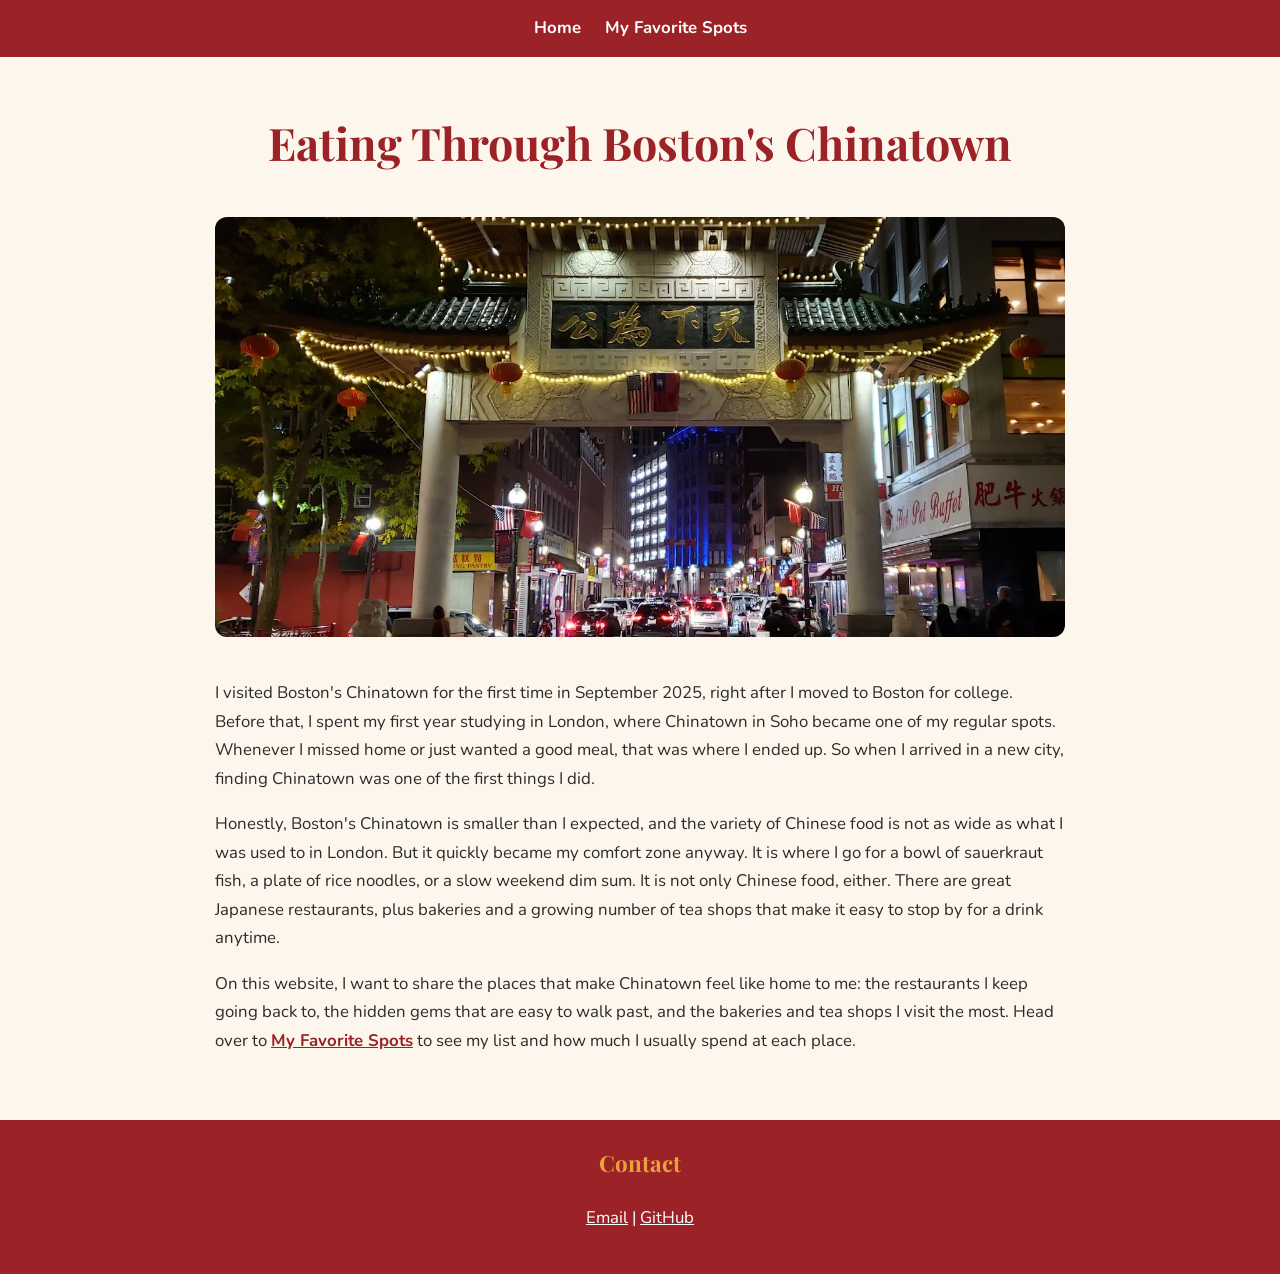
<file: index.html>
<!DOCTYPE html>
<html lang="en">
<head>
  <meta charset="UTF-8">
  <meta name="viewport" content="width=device-width, initial-scale=1.0">
  <title>Eating Through Boston's Chinatown</title>
  <link rel="preconnect" href="https://fonts.googleapis.com">
  <link href="https://fonts.googleapis.com/css2?family=Nunito:wght@400;700&family=Playfair+Display:wght@700&display=swap" rel="stylesheet">
  <link rel="stylesheet" href="style.css">
</head>
<body>
  <nav>
    <a href="index.html">Home</a>
    <a href="spots.html">My Favorite Spots</a>
  </nav>
 
  <header>
    <h1>Eating Through Boston's Chinatown</h1>
  </header>
 
  <main>
    <section class="intro">
      <img src="images/chinatown.webp" alt="The Chinatown gate in Boston lit up with lanterns at night">
 
      <p>I visited Boston's Chinatown for the first time in September 2025, right after I moved to Boston for college. Before that, I spent my first year studying in London, where Chinatown in Soho became one of my regular spots. Whenever I missed home or just wanted a good meal, that was where I ended up. So when I arrived in a new city, finding Chinatown was one of the first things I did.</p>
 
      <p>Honestly, Boston's Chinatown is smaller than I expected, and the variety of Chinese food is not as wide as what I was used to in London. But it quickly became my comfort zone anyway. It is where I go for a bowl of sauerkraut fish, a plate of rice noodles, or a slow weekend dim sum. It is not only Chinese food, either. There are great Japanese restaurants, plus bakeries and a growing number of tea shops that make it easy to stop by for a drink anytime.</p>
 
      <p>On this website, I want to share the places that make Chinatown feel like home to me: the restaurants I keep going back to, the hidden gems that are easy to walk past, and the bakeries and tea shops I visit the most. Head over to <a href="spots.html">My Favorite Spots</a> to see my list and how much I usually spend at each place.</p>
    </section>
  </main>
 
  <footer id="contact">
    <h3>Contact</h3>
    <p>
      <a href="mailto:nakasiri.c@northeastern.edu">Email</a> |
      <a href="https://github.com/chxyxpx" target="_blank">GitHub</a>
    </p>
  </footer>
</body>
</html>
</file>
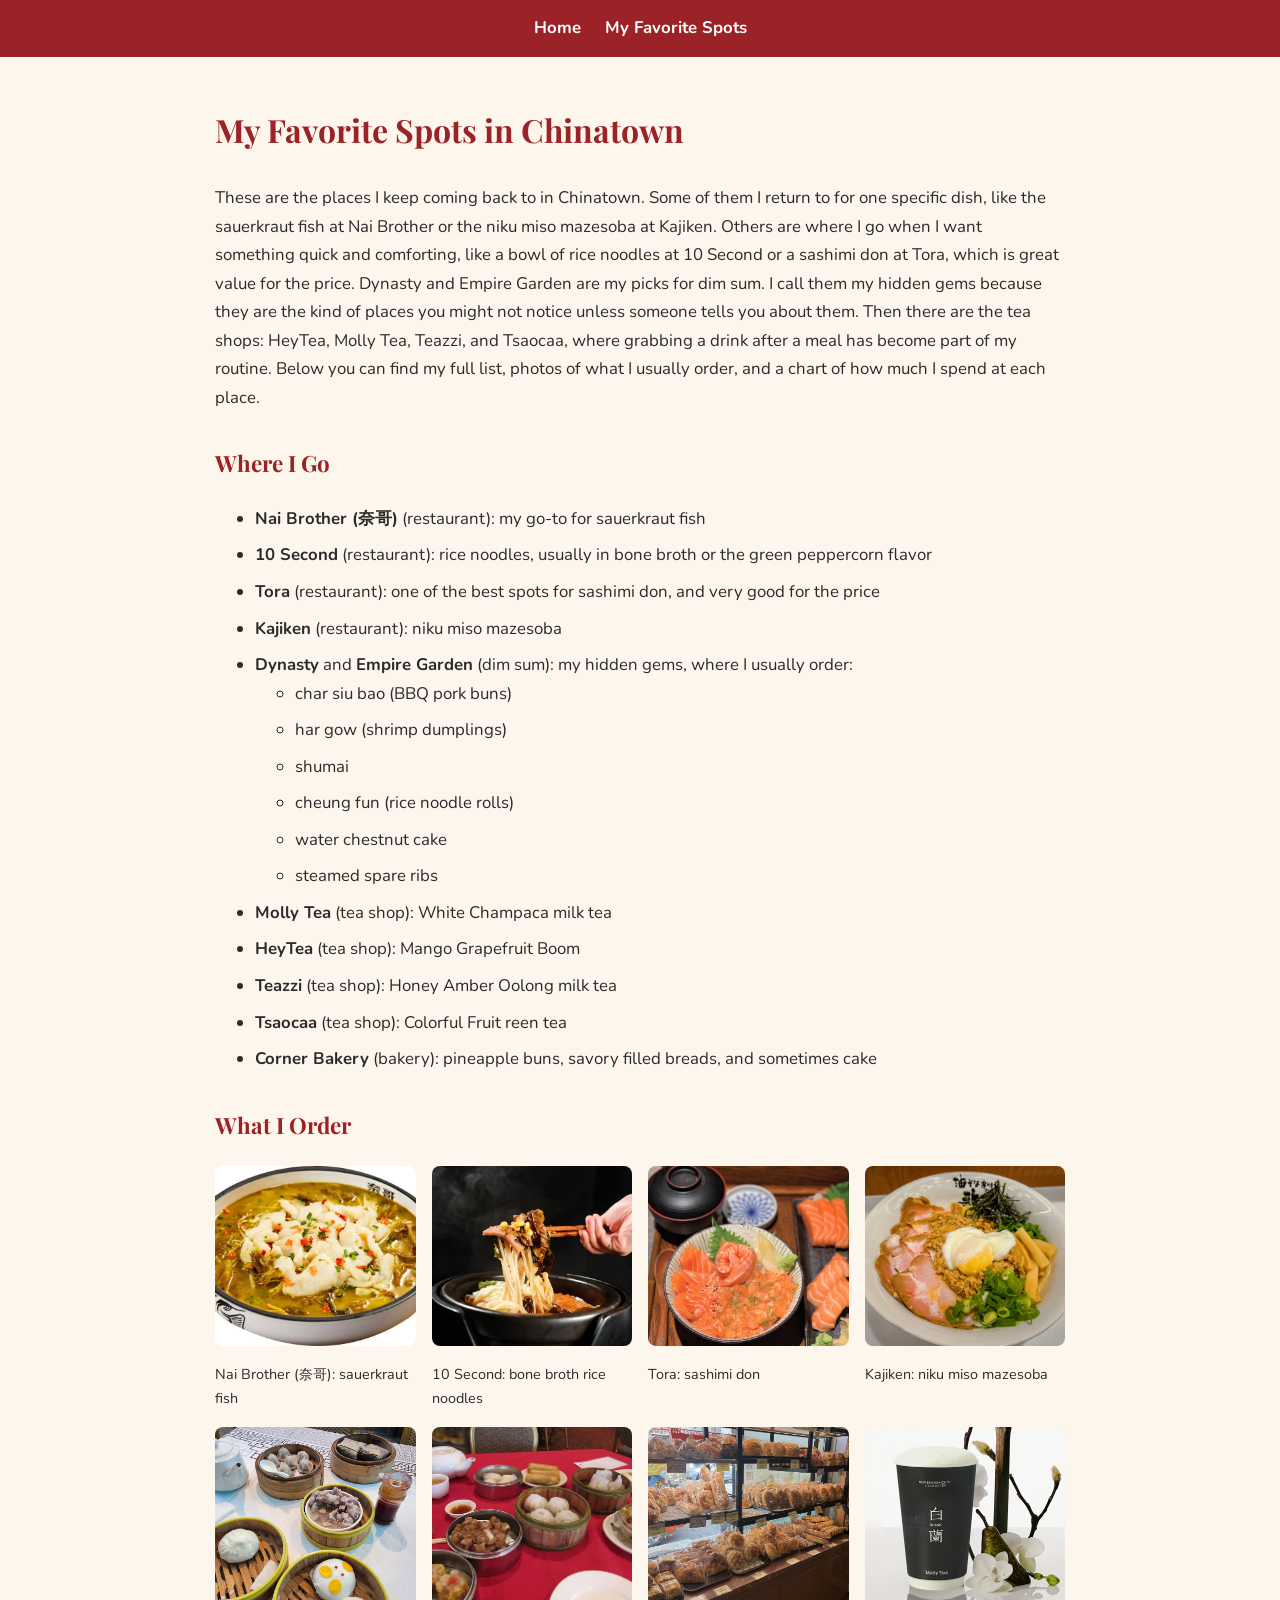
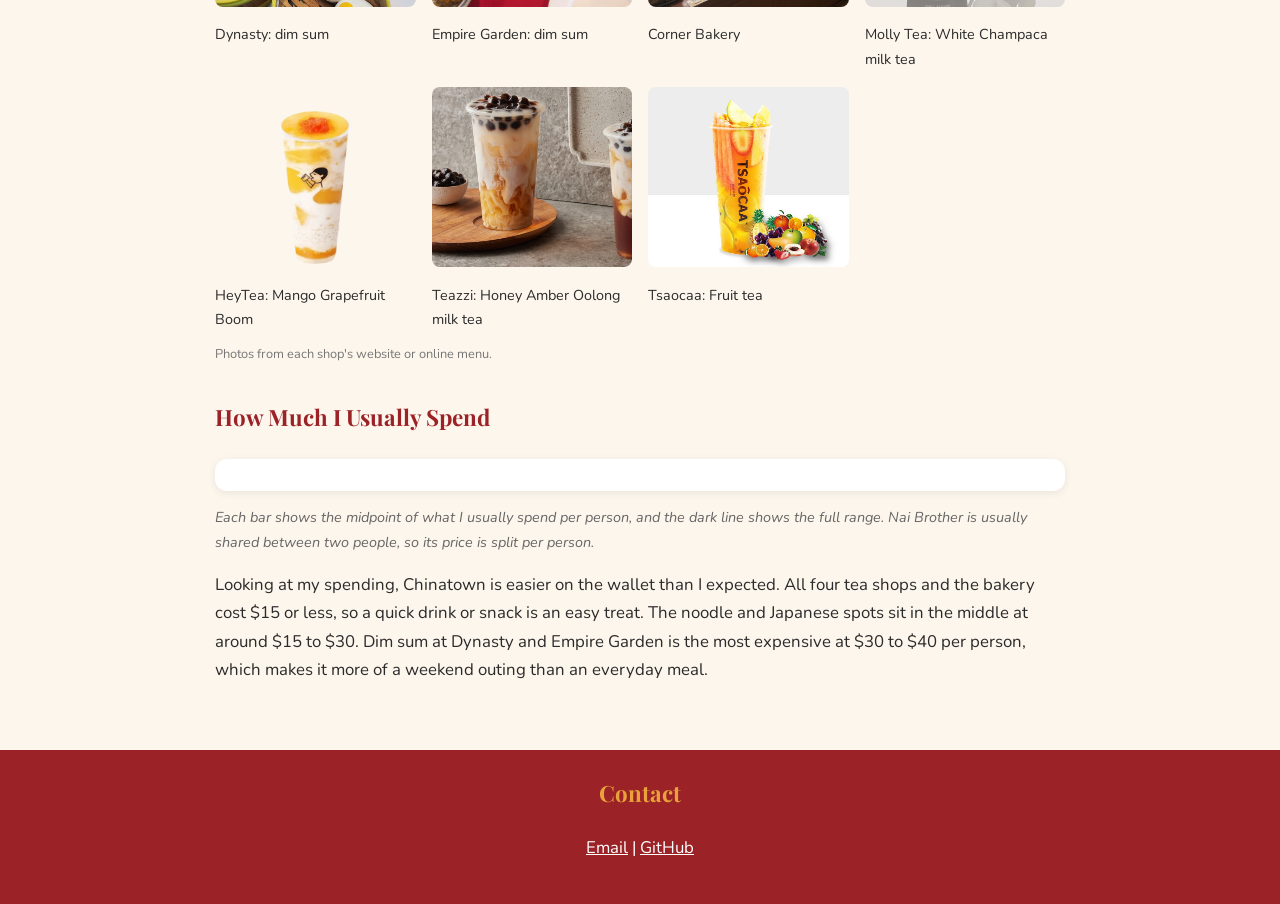
<file: spots.html>
<!DOCTYPE html>
<html lang="en">
<head>
  <meta charset="UTF-8">
  <meta name="viewport" content="width=device-width, initial-scale=1.0">
  <title>My Favorite Spots | Eating Through Boston's Chinatown</title>
  <link rel="preconnect" href="https://fonts.googleapis.com">
  <link href="https://fonts.googleapis.com/css2?family=Nunito:wght@400;700&family=Playfair+Display:wght@700&display=swap" rel="stylesheet">
  <link rel="stylesheet" href="style.css">
  <script src="https://d3js.org/d3.v7.min.js"></script>
</head>
<body>
  <nav>
    <a href="index.html">Home</a>
    <a href="spots.html">My Favorite Spots</a>
  </nav>
 
  <main>
    <h2>My Favorite Spots in Chinatown</h2>
    <p>These are the places I keep coming back to in Chinatown. Some of them I return to for one specific dish, like the sauerkraut fish at Nai Brother or the niku miso mazesoba at Kajiken. Others are where I go when I want something quick and comforting, like a bowl of rice noodles at 10 Second or a sashimi don at Tora, which is great value for the price. Dynasty and Empire Garden are my picks for dim sum. I call them my hidden gems because they are the kind of places you might not notice unless someone tells you about them. Then there are the tea shops: HeyTea, Molly Tea, Teazzi, and Tsaocaa, where grabbing a drink after a meal has become part of my routine. Below you can find my full list, photos of what I usually order, and a chart of how much I spend at each place.</p>
 
    <h3>Where I Go</h3>
    <ul>
      <li><strong>Nai Brother (奈哥)</strong> (restaurant): my go-to for sauerkraut fish</li>
      <li><strong>10 Second</strong> (restaurant): rice noodles, usually in bone broth or the green peppercorn flavor</li>
      <li><strong>Tora</strong> (restaurant): one of the best spots for sashimi don, and very good for the price</li>
      <li><strong>Kajiken</strong> (restaurant): niku miso mazesoba</li>
      <li><strong>Dynasty</strong> and <strong>Empire Garden</strong> (dim sum): my hidden gems, where I usually order:
        <ul>
          <li>char siu bao (BBQ pork buns)</li>
          <li>har gow (shrimp dumplings)</li>
          <li>shumai</li>
          <li>cheung fun (rice noodle rolls)</li>
          <li>water chestnut cake</li>
          <li>steamed spare ribs</li>
        </ul>
      </li>
      <li><strong>Molly Tea</strong> (tea shop): White Champaca milk tea</li>
      <li><strong>HeyTea</strong> (tea shop): Mango Grapefruit Boom</li>
      <li><strong>Teazzi</strong> (tea shop): Honey Amber Oolong milk tea</li>
      <li><strong>Tsaocaa</strong> (tea shop): Colorful Fruit reen tea</li>
      <li><strong>Corner Bakery</strong> (bakery): pineapple buns, savory filled breads, and sometimes cake</li>
    </ul>
 
    <h3>What I Order</h3>
    <div class="gallery">
      <figure>
        <img src="images/naige.webp" alt="Sauerkraut fish at Nai Brother">
        <figcaption>Nai Brother (奈哥): sauerkraut fish</figcaption>
      </figure>
      <figure>
        <img src="images/tensec.avif" alt="Rice noodles at 10 Second">
        <figcaption>10 Second: bone broth rice noodles</figcaption>
      </figure>
      <figure>
        <img src="images/tora.jpeg" alt="A sashimi don at Tora">
        <figcaption>Tora: sashimi don</figcaption>
      </figure>
      <figure>
        <img src="images/kajiken.webp" alt="Niku miso mazesoba at Kajiken">
        <figcaption>Kajiken: niku miso mazesoba</figcaption>
      </figure>
      <figure>
        <img src="images/dynasty.webp" alt="Dim sum at Dynasty">
        <figcaption>Dynasty: dim sum</figcaption>
      </figure>
      <figure>
        <img src="images/empiregarden.webp" alt="Dim sum at Empire Garden">
        <figcaption>Empire Garden: dim sum</figcaption>
      </figure>
      <figure>
        <img src="images/cornerbakery.jpg" alt="Baked goods from Corner Bakery">
        <figcaption>Corner Bakery</figcaption>
      </figure>
      <figure>
        <img src="images/mollytea.png" alt="White Champaca milk tea from Molly Tea">
        <figcaption>Molly Tea: White Champaca milk tea</figcaption>
      </figure>
      <figure>
        <img src="images/heytea.webp" alt="A Mango Grapefruit Boom from HeyTea">
        <figcaption>HeyTea: Mango Grapefruit Boom</figcaption>
      </figure>
      <figure>
        <img src="images/teazzi.jpg" alt="Milk tea with boba from Teazzi" class="crop-left">
        <figcaption>Teazzi: Honey Amber Oolong milk tea</figcaption>
      </figure>
      <figure>
        <img src="images/tsaocaa.jpeg" alt="A colorful fruit green tea from Tsaocaa">
        <figcaption>Tsaocaa: Fruit tea</figcaption>
      </figure>
    </div>
    <p class="credit">Photos from each shop's website or online menu.</p>
 
    <h3>How Much I Usually Spend</h3>
    <div id="price-chart"></div>
    <p class="caption">Each bar shows the midpoint of what I usually spend per person, and the dark line shows the full range. Nai Brother is usually shared between two people, so its price is split per person.</p>
 
    <p>Looking at my spending, Chinatown is easier on the wallet than I expected. All four tea shops and the bakery cost $15 or less, so a quick drink or snack is an easy treat. The noodle and Japanese spots sit in the middle at around $15 to $30. Dim sum at Dynasty and Empire Garden is the most expensive at $30 to $40 per person, which makes it more of a weekend outing than an everyday meal.</p>
  </main>
 
  <footer id="contact">
    <h3>Contact</h3>
    <p>
      <a href="mailto:nakasiri.c@northeastern.edu">Email</a> |
      <a href="https://github.com/chxyxpx" target="_blank">GitHub</a>
    </p>
  </footer>
 
  <script src="script.js"></script>
</body>
</html>
</file>
<file: style.css>
/* ===== 1. COLOR SCHEME ===== */
:root {
  --cream: #fdf6ec;
  --red: #9b2226;
  --gold: #e9a23b;
  --text: #2b2b2b;
  --white: #ffffff;
}
 
/* ===== 2. TYPOGRAPHY ===== */
body {
  margin: 0;
  background-color: var(--cream);
  color: var(--text);
  font-family: "Nunito", Arial, sans-serif;
  font-size: 1.05rem;
  line-height: 1.7;
}
h1, h2, h3 {
  font-family: "Playfair Display", Georgia, serif;
  color: var(--red);
}
h1 { font-size: 2.8rem; margin: 0; }
h2 { font-size: 2rem; }
h3 { font-size: 1.4rem; margin-top: 2rem; }
 
/* ===== 3. NAVIGATION ===== */
nav {
  background-color: var(--red);
  padding: 14px 24px;
  display: flex;
  justify-content: center;
  gap: 24px;
}
nav a {
  color: var(--white);
  text-decoration: none;
  font-weight: 700;
}
nav a:hover { color: var(--gold); }
 
/* ===== 4. LAYOUT & SPACING ===== */
header {
  text-align: center;
  padding: 48px 20px 16px;
}
main {
  max-width: 850px;
  margin: 0 auto;
  padding: 20px 24px 48px;
}
main a { color: var(--red); font-weight: 700; }
.intro img {
  width: 100%;
  max-height: 420px;
  object-fit: cover;
  border-radius: 12px;
  margin-bottom: 16px;
}
li { margin-bottom: 8px; }
 
/* ===== 5. CHART ===== */
#price-chart {
  background: var(--white);
  border-radius: 12px;
  padding: 16px;
  box-shadow: 0 2px 8px rgba(0, 0, 0, 0.08);
}
#price-chart svg { width: 100%; height: auto; }
.caption { font-size: 0.9rem; color: #666; font-style: italic; }
 
/* ===== 6. GALLERY ===== */
.gallery {
  display: grid;
  grid-template-columns: repeat(auto-fill, minmax(180px, 1fr));
  gap: 16px;
}
.gallery figure { margin: 0; }
.gallery img {
  width: 100%;
  height: 180px;
  object-fit: cover;
  border-radius: 8px;
}
.gallery figcaption { font-size: 0.9rem; margin-top: 6px; }
.credit { font-size: 0.8rem; color: #777; }
 
/* ===== 7. FOOTER ===== */
footer {
  background-color: var(--red);
  color: var(--white);
  text-align: center;
  padding: 24px;
}
footer h3 { color: var(--gold); margin-top: 0; }
footer a { color: var(--white); }
.gallery img.crop-left { object-position: 35% center; }
</file>
